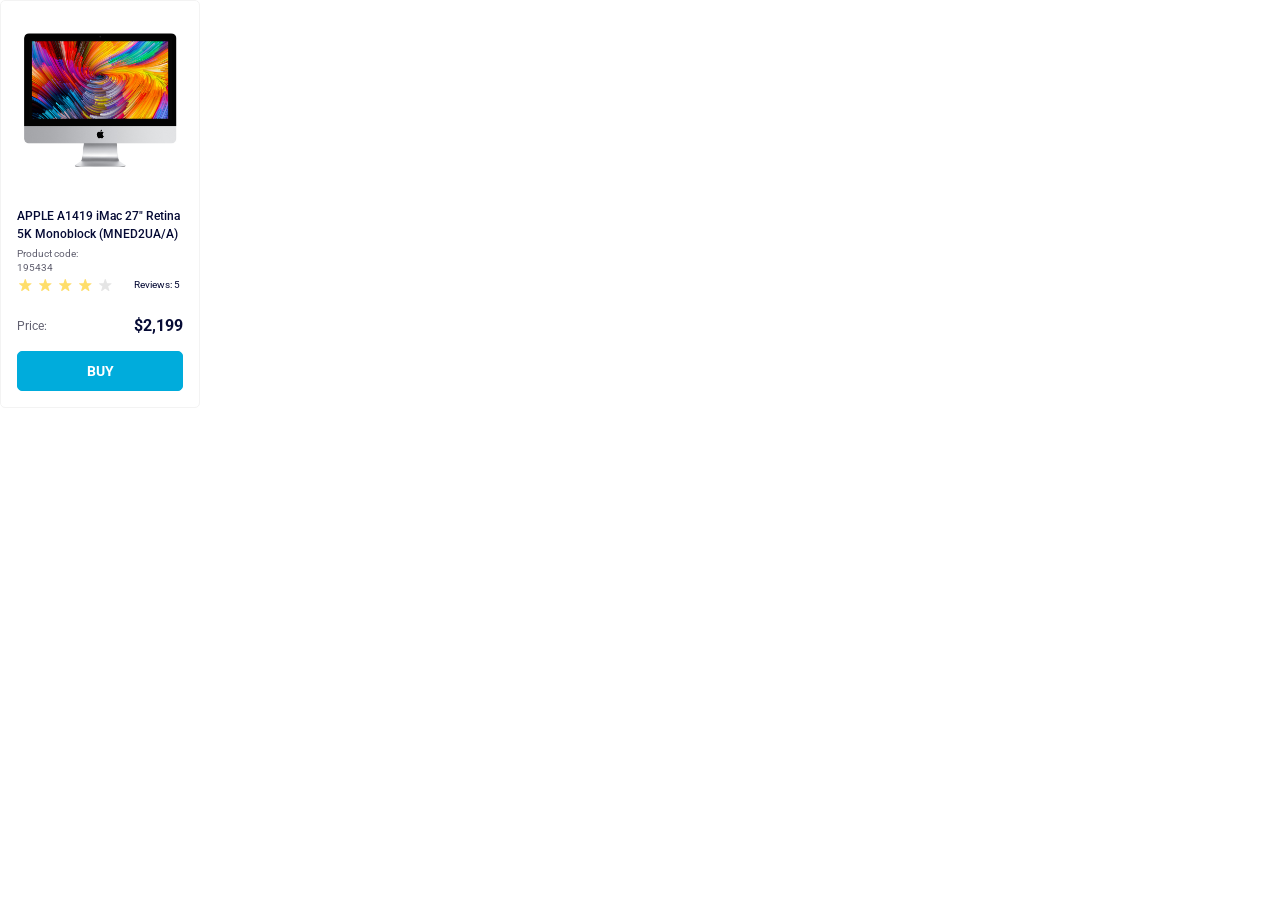
<file: index.html>
<!doctype html><html lang="en"><head><meta charset="utf-8"><meta name="viewport" content="width=device-width, initial-scale=1.0"><title>Product cards</title><link rel="stylesheet" href="index.a0a766ce.css"><link rel="preconnect" href="https://fonts.googleapis.com"><link rel="preconnect" href="https://fonts.gstatic.com" crossorigin><link href="https://fonts.googleapis.com/css2?family=Roboto:wght@400;500;700&display=swap" rel="stylesheet"></head><body> <div class="card" data-qa="card"> <div class="card__image-wrapper"> <div class="card__image"></div> </div> <div class="card__content"> <a href="#" class="card__title"> APPLE A1419 iMac 27" Retina 5K Monoblock (MNED2UA/A) </a> <p class="card__code">Product code: 195434</p> <div class="card__rating"> <div class="stars stars--4"> <div class="stars__star"></div> <div class="stars__star"></div> <div class="stars__star"></div> <div class="stars__star"></div> <div class="stars__star"></div> </div> <div class="card__reviews">Reviews: 5</div> </div> <div class="card__price"> <div class="card__price-label">Price:</div> <div class="card__price-value">$2,199</div> </div> <a href="#" class="card__buy" data-qa="hover"> Buy </a> </div> </div> </body></html>
</file>
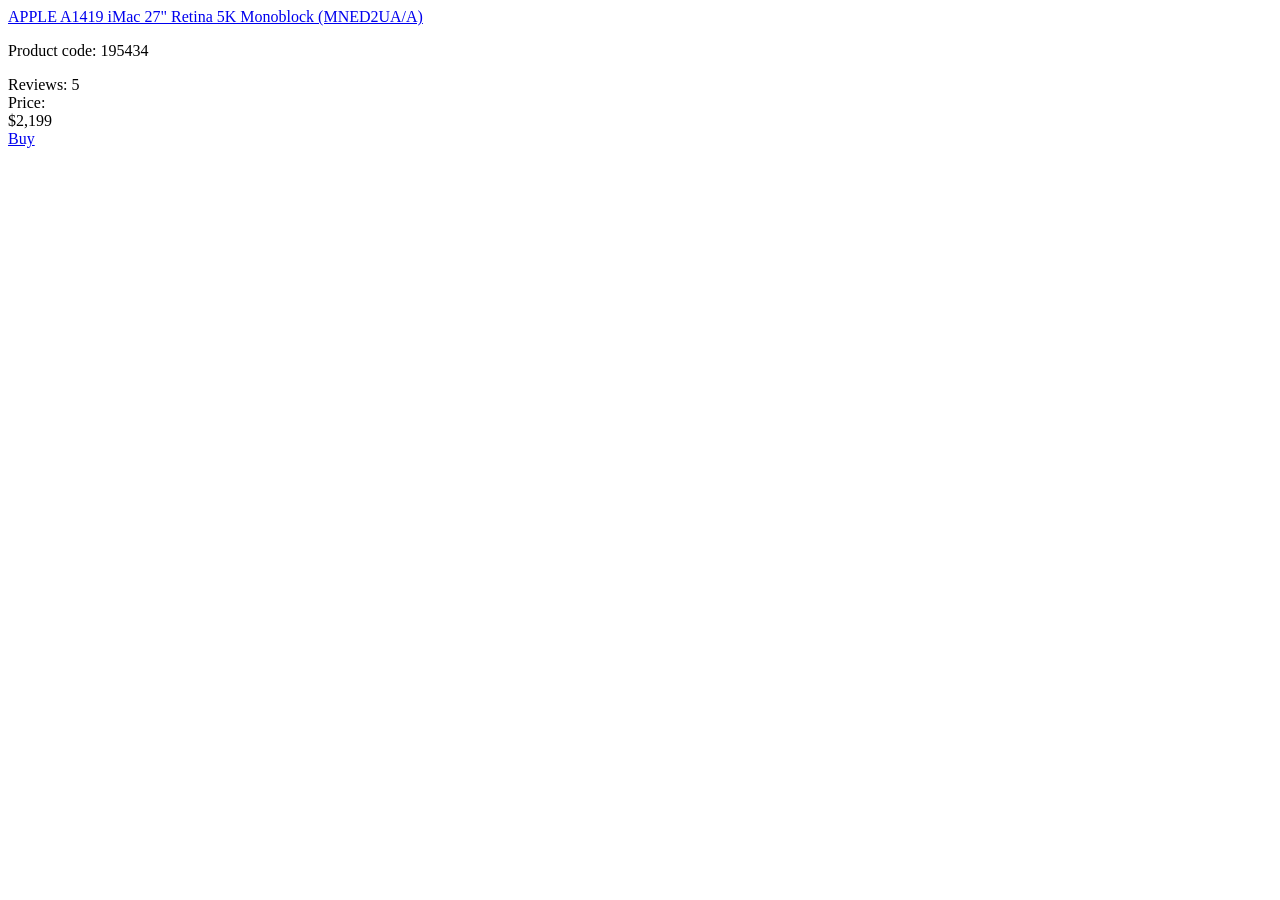
<file: src/index.html>
<!-- #region head -->
<!doctype html>
<html lang="en">
  <head>
    <meta charset="UTF-8" />
    <meta
      name="viewport"
      content="width=device-width, initial-scale=1.0"
    />
    <title>Product cards</title>
    <link
      rel="stylesheet"
      href="./styles/index.scss"
    />
    <link
      rel="preconnect"
      href="https://fonts.googleapis.com"
    />
    <link
      rel="preconnect"
      href="https://fonts.gstatic.com"
      crossorigin="anonymous"
    />
    <link
      href="https://fonts.googleapis.com/css2?family=Roboto:wght@400;500;700&display=swap"
      rel="stylesheet"
    />
  </head>
  <!-- #endregion -->
  <body>
    <div
      class="card"
      data-qa="card"
    >
      <div class="card__image-wrapper">
        <div class="card__image"></div>
      </div>

      <div class="card__content">
        <a
          href="#"
          class="card__title"
        >
          APPLE A1419 iMac 27" Retina 5K Monoblock (MNED2UA/A)
        </a>

        <p class="card__code">Product code: 195434</p>

        <div class="card__rating">
          <div class="stars stars--4">
            <div class="stars__star"></div>
            <div class="stars__star"></div>
            <div class="stars__star"></div>
            <div class="stars__star"></div>
            <div class="stars__star"></div>
          </div>
          <div class="card__reviews">Reviews: 5</div>
        </div>

        <div class="card__price">
          <div class="card__price-label">Price:</div>
          <div class="card__price-value">$2,199</div>
        </div>

        <a
          href="#"
          class="card__buy"
          data-qa="hover"
        >
          Buy
        </a>
      </div>
    </div>
  </body>
</html>
</file>
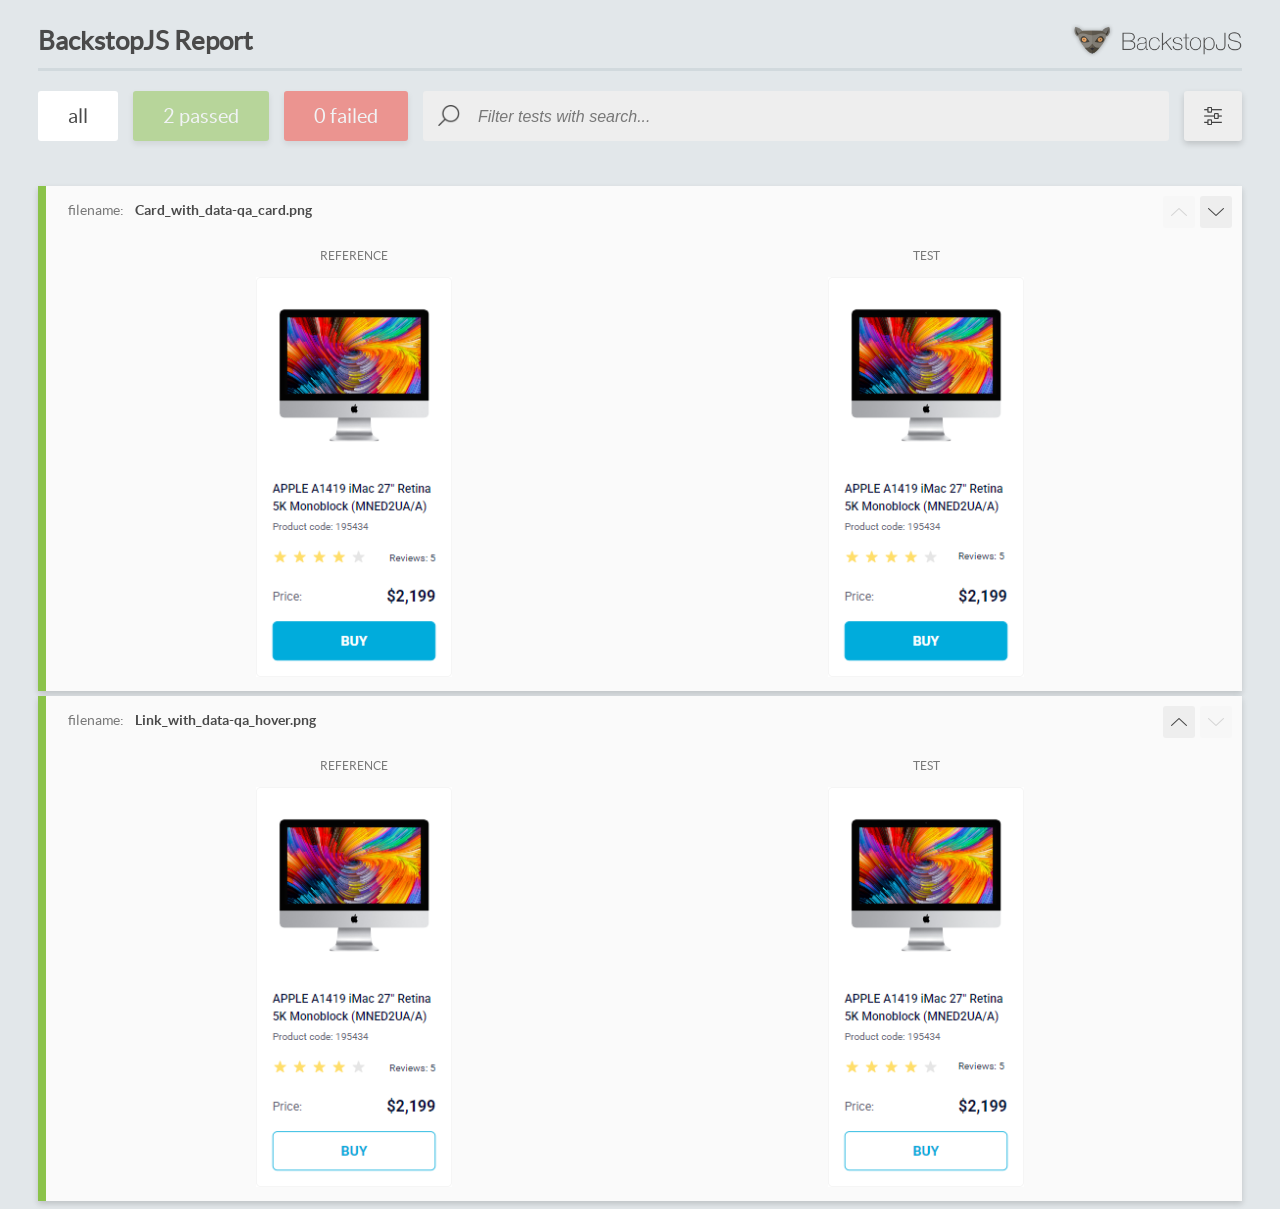
<file: report/html_report/index.html>
<!DOCTYPE html>
<html>
  <head>
    <meta charset="utf-8">
    <!-- Disable Cache -->
    <meta http-equiv="Cache-Control" content="no-cache, no-store, must-revalidate">
    <meta http-equiv="Pragma" content="no-cache">
    <meta http-equiv="Expires" content="0">

    <title>BackstopJS Report</title>

    <style>
      @font-face {
          font-family: 'latoregular';
          src: url('./assets/fonts/lato-regular-webfont.woff2') format('woff2'),
              url('./assets/fonts/lato-regular-webfont.woff') format('woff');
          font-weight: 400;
          font-style: normal;
      }
      @font-face {
          font-family: 'latobold';
          src: url('./assets/fonts/lato-bold-webfont.woff2') format('woff2'),
              url('./assets/fonts/lato-bold-webfont.woff') format('woff');
          font-weight: 700;
          font-style: normal;
      }

      .ReactModal__Body--open {
          overflow: hidden;
      }
      .ReactModal__Body--open .header {
        display: none;
      }

    </style>
  </head>
  <body style="background-color: #E2E7EA">
    <div id="root">

    </div>
    <script>
      function report (report) { // eslint-disable-line no-unused-vars
        window.tests = report;
      }
    </script>
    <script src="config.js"></script>
    <script src="index_bundle.js"></script>
  </body>
</html>
</file>
<file: index.a0a766ce.css>
.card{box-sizing:border-box;background-color:#fff;border:1px solid #f3f3f3;border-radius:5px;width:200px;padding:32px 16px 16px}.card__image-wrapper{width:100%}.card__image{background-image:url(imac.202c52ff.jpeg);background-size:160px 134px;width:160px;height:134px;margin:0 auto 40px}.card__content{width:166px;margin:40px 0 0}.card__title{letter-spacing:0%;color:#060b35;width:166px;margin-bottom:4px;font-size:12px;font-weight:500;line-height:18px;text-decoration:none;display:block;position:relative}.card__code{letter-spacing:0%;color:#616070;width:98px;height:14px;margin:0 0 16px;font-size:10px;font-weight:400;line-height:14px}.card__rating{justify-content:space-between;align-items:center;margin-bottom:24px;display:flex}.card__reviews{letter-spacing:0%;color:#060b35;justify-content:center;align-items:center;width:53px;height:16px;font-size:10px;font-weight:400;line-height:14px;display:flex}.card__price{justify-content:space-between;margin-bottom:16px;display:flex}.card__price-label{letter-spacing:0%;color:#616070;font-size:12px;font-weight:400;line-height:18px}.card__price-value{letter-spacing:0%;color:#060b35;font-size:16px;font-weight:700;line-height:18px}.card__buy{letter-spacing:0%;color:#fff;text-transform:uppercase;background-color:#00acdc;border:1px solid #00acdc;border-radius:5px;justify-content:center;align-items:center;width:166px;height:40px;font-size:14px;font-weight:700;line-height:16px;text-decoration:none;display:flex}.card__buy:hover{color:#00acdc;background-color:#fff;border:1px solid #00acdc}.stars{display:flex}.stars__star{background-image:url(star.822d561e.svg);background-position:50%;background-repeat:no-repeat;width:16px;height:16px;margin-right:4px}.stars--1 .stars__star:nth-child(-n+1),.stars--2 .stars__star:nth-child(-n+2),.stars--3 .stars__star:nth-child(-n+3),.stars--4 .stars__star:nth-child(-n+4),.stars--5 .stars__star:nth-child(-n+5){background-image:url(star-active.edda4c43.svg)}*{box-sizing:border-box}html{font-family:Roboto,sans-serif}body{margin:0}
/*# sourceMappingURL=index.a0a766ce.css.map */
</file>
